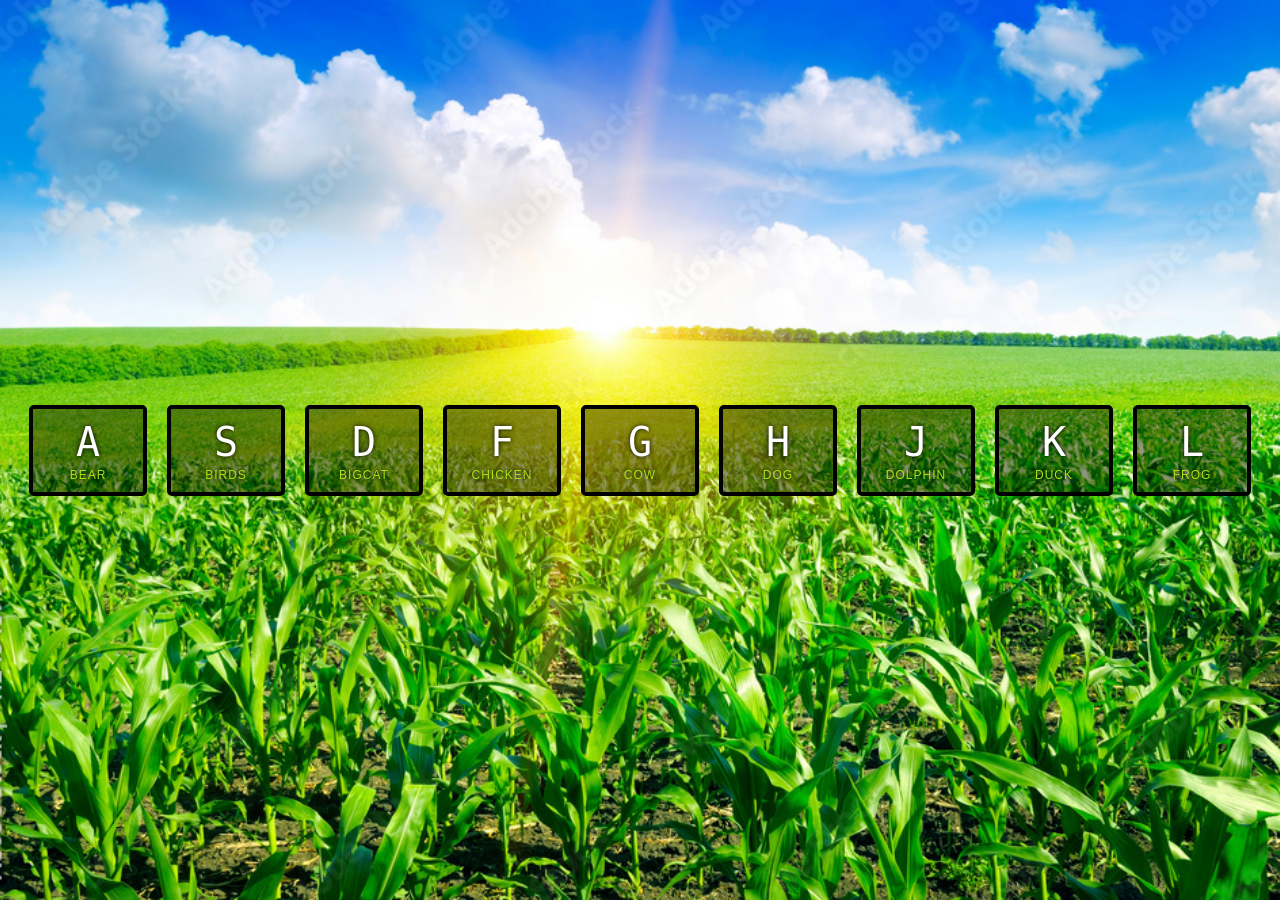
<file: 01 - JavaScript Animals Kit/index-START.html>
<!doctype html>
<html lang="en">
  <head>
    <meta charset="UTF-8" />
    <title>JS Animals Kit</title>
    <link rel="stylesheet" href="style.css" />
    <link rel="icon" href="https://fav.farm/👓" />
    <script src="./index.js" defer></script>
  </head>
  <body>
    <div class="keys">
      <div data-key="65" class="key">
        <kbd>A</kbd>
        <span class="sound">bear</span>
      </div>
      <div data-key="83" class="key">
        <kbd>S</kbd>
        <span class="sound">birds</span>
      </div>
      <div data-key="68" class="key">
        <kbd>D</kbd>
        <span class="sound">bigcat</span>
      </div>
      <div data-key="70" class="key">
        <kbd>F</kbd>
        <span class="sound">chicken</span>
      </div>
      <div data-key="71" class="key">
        <kbd>G</kbd>
        <span class="sound">cow</span>
      </div>
      <div data-key="72" class="key">
        <kbd>H</kbd>
        <span class="sound">dog</span>
      </div>
      <div data-key="74" class="key">
        <kbd>J</kbd>
        <span class="sound">dolphin</span>
      </div>
      <div data-key="75" class="key">
        <kbd>K</kbd>
        <span class="sound">duck</span>
      </div>
      <div data-key="76" class="key">
        <kbd>L</kbd>
        <span class="sound">frog</span>
      </div>
    </div>

    <audio data-key="65" src="sounds/bear.wav"></audio>
    <audio data-key="83" src="sounds/birds.wav"></audio>
    <audio data-key="68" src="sounds/bigcat.wav"></audio>
    <audio data-key="70" src="sounds/chicken.wav"></audio>
    <audio data-key="71" src="sounds/cow.wav"></audio>
    <audio data-key="72" src="sounds/dog.wav"></audio>
    <audio data-key="74" src="sounds/dolphin.wav"></audio>
    <audio data-key="75" src="sounds/duck.wav"></audio>
    <audio data-key="76" src="sounds/frog.wav"></audio>
  </body>
</html>
</file>
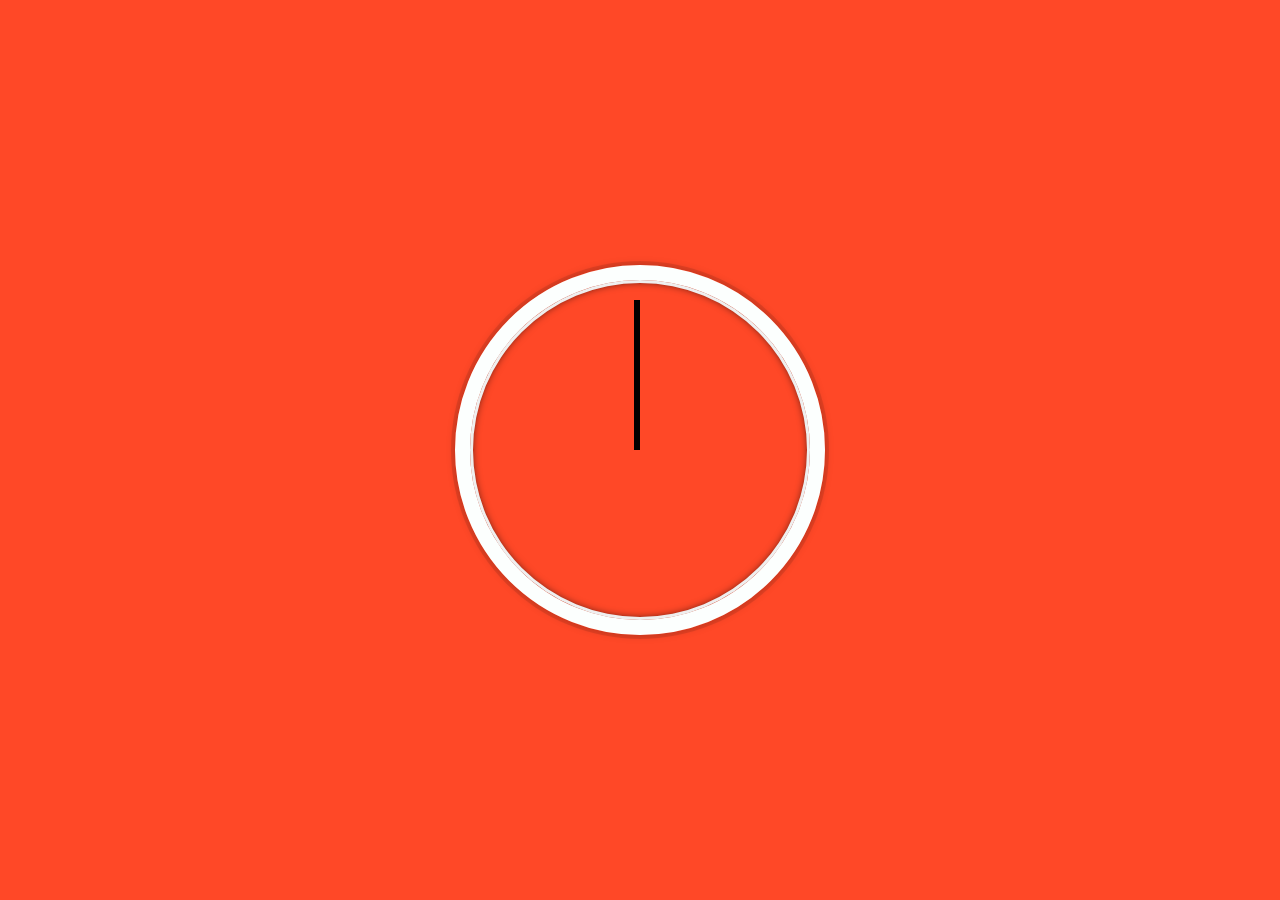
<file: 02 - JS and CSS Clock/index-START.html>
<!doctype html>
<html lang="en">
  <head>
    <meta charset="UTF-8" />
    <title>JS + CSS Clock</title>
    <link rel="icon" href="https://fav.farm/🕰️" />
    <script src="./script.js" defer></script>
  </head>
  <body>
    <div class="clock">
      <div class="clock-face">
        <div class="hand hour-hand"></div>
        <div class="hand min-hand"></div>
        <div class="hand second-hand"></div>
      </div>
    </div>

    <style>
      html {
        background-color: #ff4827;
        font-family: "helvetica neue";
        text-align: center;
        font-size: 10px;
      }

      body {
        margin: 0;
        font-size: 2rem;
        display: flex;
        flex: 1;
        min-height: 100vh;
        align-items: center;
      }

      .clock {
        width: 30rem;
        height: 30rem;
        border: 15px solid #fcfffe;
        border-radius: 50%;
        margin: 50px auto;
        position: relative;
        padding: 2rem;
        box-shadow:
          0 0 0 4px rgba(0, 0, 0, 0.1),
          inset 0 0 0 3px #efefef,
          inset 0 0 10px black,
          0 0 10px rgba(0, 0, 0, 0.2);
      }

      .clock-face {
        position: relative;
        width: 100%;
        height: 100%;
        transform: translateY(
          -3px
        ); /* account for the height of the clock hands */
        transform: rotate(90deg);
      }

      .hand {
        width: 50%;
        height: 6px;
        background: black;
        position: absolute;
        top: 50%;
        /* change the origin to the right center so it rotate around it */
        transform-origin: right;
        /* this following line causes the seconds analog to jitter to 180 degress when completing a full cycle*/
        /* transition: all 0.05s; */
        transition-timing-function: cubic-bezier(0.1, 2.7, 0.58, 1);
      }

      .hour-hand {
        width: 35%;
        left: 15%;
        background-color: black;
      }
    </style>
  </body>
</html>
</file>
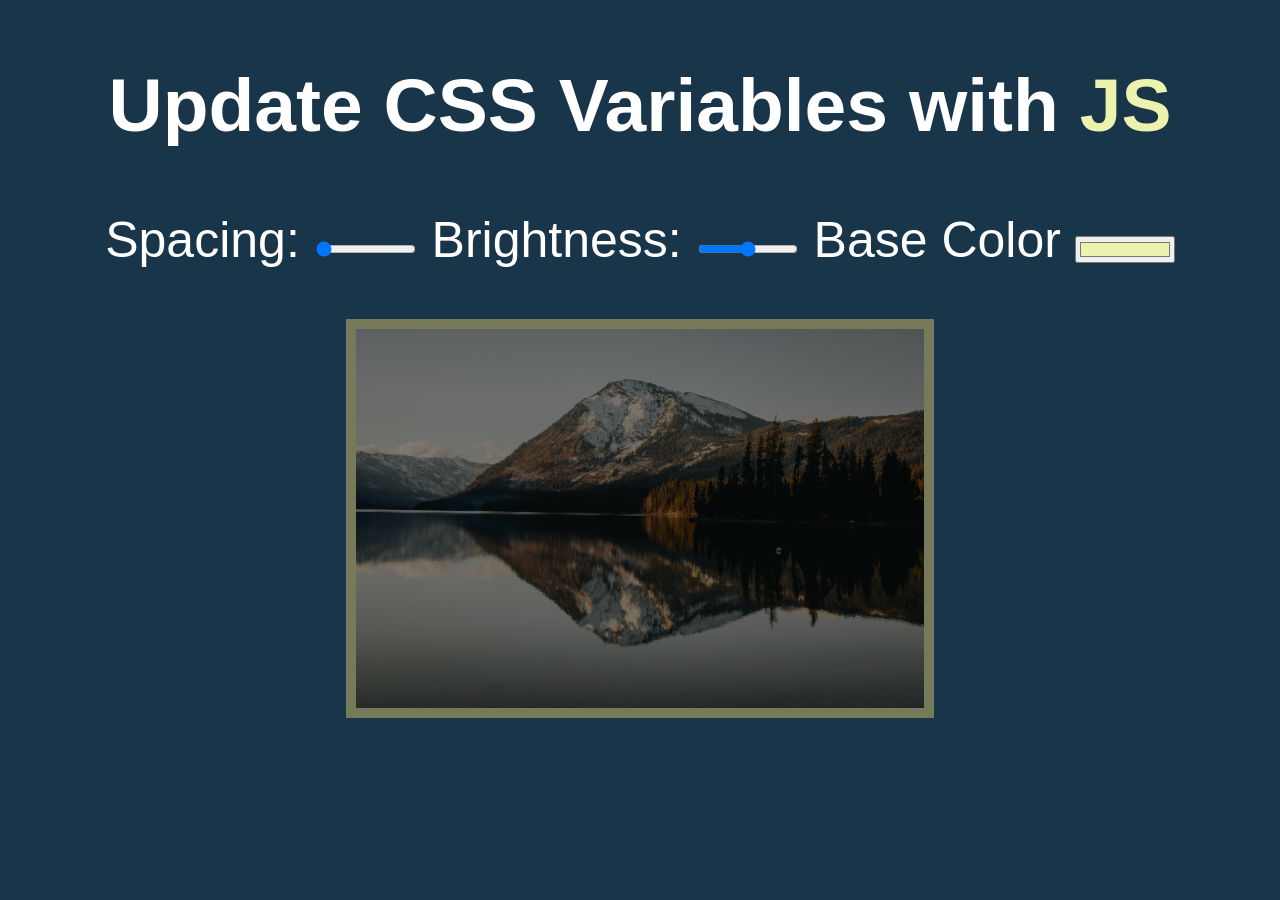
<file: 03 - CSS Variables/index-START.html>
<!doctype html>
<html lang="en">
  <head>
    <meta charset="UTF-8" />
    <title>Scoped CSS Variables and JS</title>
    <link rel="icon" href="https://fav.farm/❤️‍🔥" />
    <script src="./script.js" defer></script>
  </head>
  <body>
    <h2>Update CSS Variables with <span class="hl">JS</span></h2>

    <div class="controls">
      <label for="spacing">Spacing:</label>
      <input
        id="spacing"
        type="range"
        name="spacing"
        min="10"
        max="200"
        value="10"
        data-sizing="px"
      />

      <label for="brightness">Brightness:</label>
      <input
        id="brightness"
        type="range"
        name="brightness"
        min="0"
        max="100"
        value="50"
        data-sizing="%"
      />

      <label for="back-color">Base Color</label>
      <input id="back-color" type="color" name="back-color" value="#edf3af" />
    </div>

    <img src="./timo-wielink-5SdP5Vm8l1I-unsplash.jpg" />

    <style>
      :root {
        --back-color: #edf3af;
        --spacing: 10px;
        --brightness: 50%;
      }

      img {
        max-width: 45%;
        height: auto;
        display: block;
        margin: 0 auto;
        padding: var(--spacing);
        background: var(--back-color);
        filter: brightness(var(--brightness));
      }

      .hl {
        color: var(--back-color);
      }

      /*
      misc styles, nothing to do with CSS variables
      */

      body {
        text-align: center;
        background: #193549;
        color: white;
        font-family: "helvetica neue", sans-serif;
        font-weight: 100;
        font-size: 50px;
      }

      .controls {
        margin-bottom: 50px;
      }

      input {
        width: 100px;
      }
    </style>

    <script></script>
  </body>
</html>
</file>
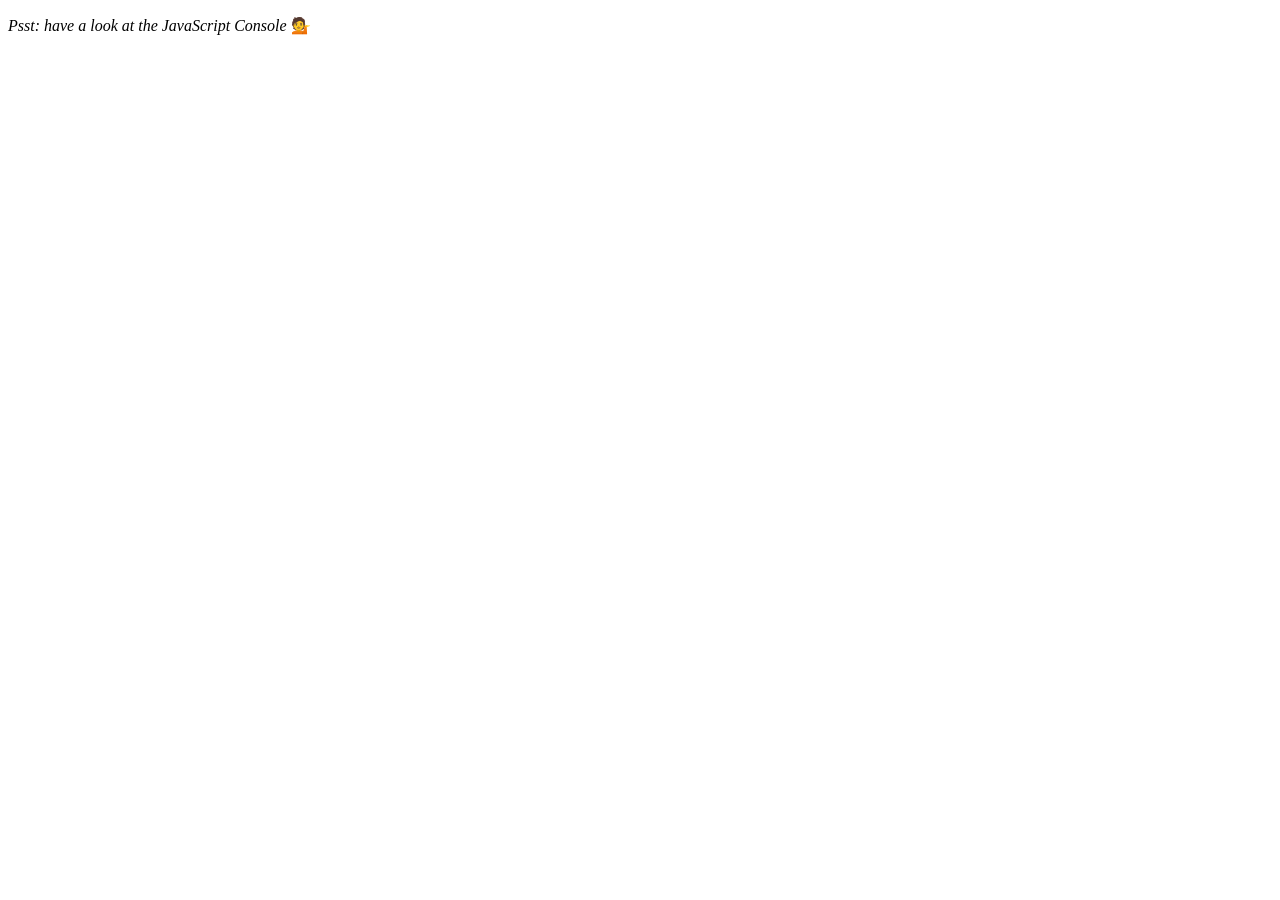
<file: 04 - Array Cardio Day 1/index-START.html>
<!doctype html>
<html lang="en">
  <head>
    <meta charset="UTF-8" />
    <title>Array Cardio 💪</title>
    <link rel="icon" href="https://fav.farm/🔥" />
  </head>
  <body>
    <p><em>Psst: have a look at the JavaScript Console</em> 💁</p>
    <script>
      // Get your shorts on - this is an array workout!
      // ## Array Cardio Day 1

      // Some data we can work with

      const inventors = [
        { first: "Albert", last: "Einstein", year: 1879, passed: 1955 },
        { first: "Isaac", last: "Newton", year: 1643, passed: 1727 },
        { first: "Galileo", last: "Galilei", year: 1564, passed: 1642 },
        { first: "Marie", last: "Curie", year: 1867, passed: 1934 },
        { first: "Johannes", last: "Kepler", year: 1571, passed: 1630 },
        { first: "Nicolaus", last: "Copernicus", year: 1473, passed: 1543 },
        { first: "Max", last: "Planck", year: 1858, passed: 1947 },
        { first: "Katherine", last: "Blodgett", year: 1898, passed: 1979 },
        { first: "Ada", last: "Lovelace", year: 1815, passed: 1852 },
        { first: "Sarah E.", last: "Goode", year: 1855, passed: 1905 },
        { first: "Lise", last: "Meitner", year: 1878, passed: 1968 },
        { first: "Hanna", last: "Hammarström", year: 1829, passed: 1909 },
      ];

      const people = [
        "Bernhard, Sandra",
        "Bethea, Erin",
        "Becker, Carl",
        "Bentsen, Lloyd",
        "Beckett, Samuel",
        "Blake, William",
        "Berger, Ric",
        "Beddoes, Mick",
        "Beethoven, Ludwig",
        "Belloc, Hilaire",
        "Begin, Menachem",
        "Bellow, Saul",
        "Benchley, Robert",
        "Blair, Robert",
        "Benenson, Peter",
        "Benjamin, Walter",
        "Berlin, Irving",
        "Benn, Tony",
        "Benson, Leana",
        "Bent, Silas",
        "Berle, Milton",
        "Berry, Halle",
        "Biko, Steve",
        "Beck, Glenn",
        "Bergman, Ingmar",
        "Black, Elk",
        "Berio, Luciano",
        "Berne, Eric",
        "Berra, Yogi",
        "Berry, Wendell",
        "Bevan, Aneurin",
        "Ben-Gurion, David",
        "Bevel, Ken",
        "Biden, Joseph",
        "Bennington, Chester",
        "Bierce, Ambrose",
        "Billings, Josh",
        "Birrell, Augustine",
        "Blair, Tony",
        "Beecher, Henry",
        "Biondo, Frank",
      ];

      // Array.prototype.filter()
      // 1. Filter the list of inventors for those who were born in the 1500's
      console.table(
        inventors.filter(
          (inventor) => inventor.year >= 1500 && inventor.year < 1600,
        ),
      );

      // Array.prototype.map()
      // 2. Give us an array of the inventors first and last names
      console.log(
        inventors.map((inventor) => `${inventor.first} ${inventor.last}`),
      );

      // Array.prototype.sort()
      // 3. Sort the inventors by birthdate, oldest to youngest
      console.table(inventors.sort((a, b) => (a.year > b.year ? 1 : -1)));

      // Array.prototype.reduce()
      // 4. How many years did all the inventors live all together?
      console.log(
        inventors.reduce((acc, curr) => acc + (curr.passed - curr.year), 0),
      );

      // 5. Sort the inventors by years lived
      console.table(
        inventors.sort((a, b) => {
          aLived = a.passed - a.year;
          bLived = b.passed - b.year;
          return bLived - aLived;
        }),
      );
      // 6. create a list of Boulevards in Paris that contain 'de' anywhere in the name
      // https://en.wikipedia.org/wiki/Category:Boulevards_in_Paris
      /*
      let parent = document.querySelector(".mw-category");
      let links = parent.querySelectorAll("a");
      const substring = "de";
      console.log(
        Array.from(links)
          .filter((link) => link.textContent.includes(substring))
          .map((link) => link.textContent),
      );
      */

      // 7. sort Exercise
      // Sort the people alphabetically by last name
      console.table(
        people.sort((a, b) => {
          aLast = a.split(",")[0].trim();
          bLast = b.split(",")[0].trim();
          return aLast > bLast ? 1 : -1;
        }),
      );

      // 8. Reduce Exercise
      // Sum up the instances of each of these
      const data = [
        "car",
        "car",
        "truck",
        "truck",
        "bike",
        "walk",
        "car",
        "van",
        "bike",
        "walk",
        "car",
        "van",
        "car",
        "truck",
      ];
      console.log(
        data.reduce((acc, curr) => {
          if (!acc[curr]) acc[curr] = 0;
          acc[curr]++;
          return acc;
        }, {}),
      );
    </script>
  </body>
</html>
</file>
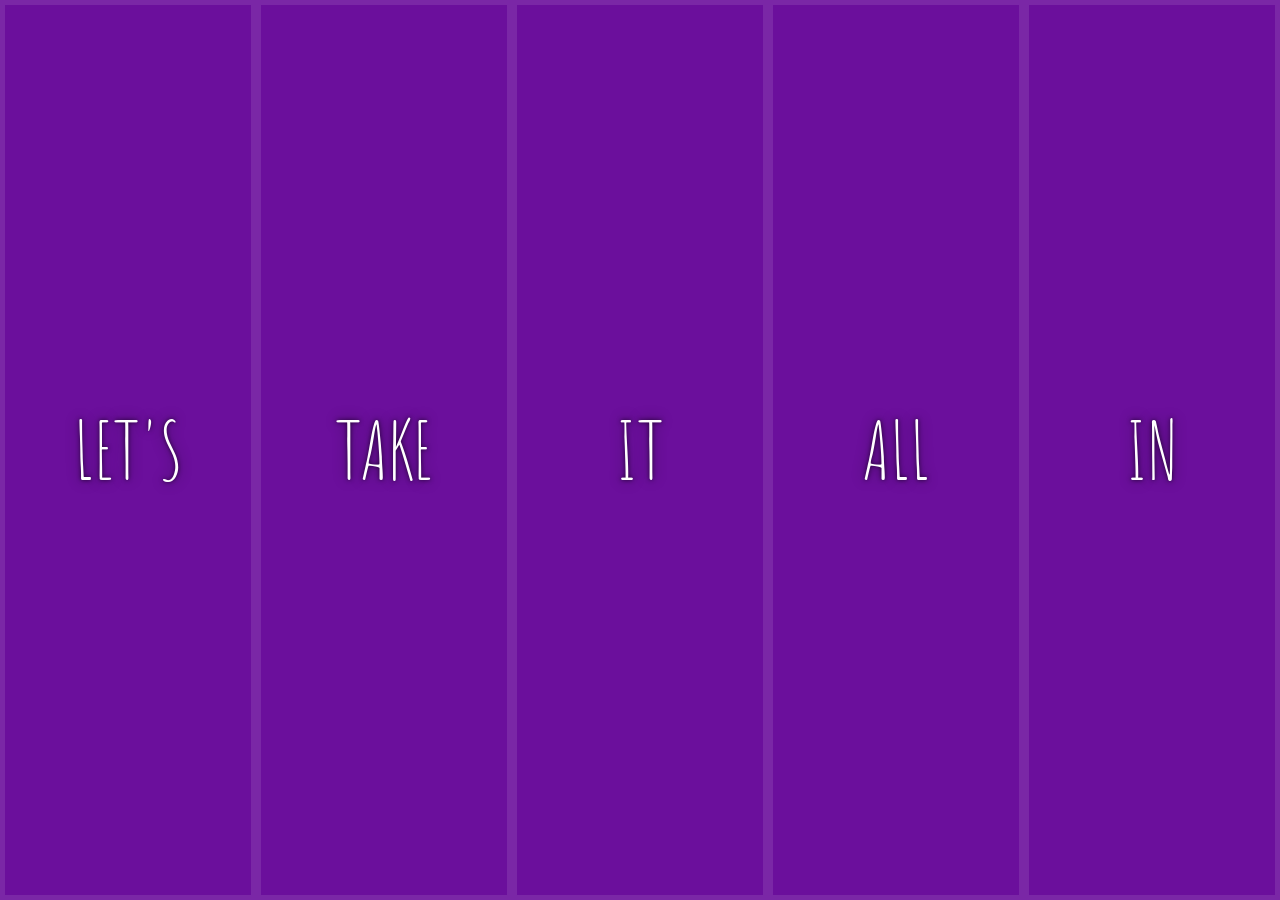
<file: 05 - Flex Panel Gallery/index-START.html>
<!doctype html>
<html lang="en">
  <head>
    <meta charset="UTF-8" />
    <title>Flex Panels 💪</title>
    <link
      href="https://fonts.googleapis.com/css?family=Amatic+SC"
      rel="stylesheet"
      type="text/css"
    />
    <link rel="icon" href="https://fav.farm/🔥" />
  </head>
  <body>
    <style>
      html {
        box-sizing: border-box;
        background: #ffc600;
        font-family: "helvetica neue";
        font-size: 20px;
        font-weight: 200;
      }

      body {
        margin: 0;
      }

      *,
      *:before,
      *:after {
        box-sizing: inherit;
      }

      .panels {
        min-height: 100vh;
        overflow: hidden;
        display: flex;
      }

      .panel {
        background: #6b0f9c;
        box-shadow: inset 0 0 0 5px rgba(255, 255, 255, 0.1);
        color: white;
        text-align: center;
        align-items: center;
        /* Safari transitionend event.propertyName === flex */
        /* Chrome + FF transitionend event.propertyName === flex-grow */
        transition:
          font-size 0.7s cubic-bezier(0.61, -0.19, 0.7, -0.11),
          flex 0.7s cubic-bezier(0.61, -0.19, 0.7, -0.11),
          background 0.2s;
        font-size: 20px;
        background-size: cover;
        background-position: center;
        display: flex;
        flex: 1;
        justify-content: center;
        align-items: center;
        flex-direction: column;
      }

      .panel1 {
        background-image: url("https://images.unsplash.com/photo-1500530855697-b586d89ba3ee?w=1500&h=1500&fit=crop");
      }

      .panel2 {
        background-image: url("https://images.unsplash.com/photo-1507525428034-b723cf961d3e?w=1500&h=1500&fit=crop");
      }

      .panel3 {
        background-image: url("https://images.unsplash.com/photo-1465188162913-8fb5709d6d57?w=1500&h=1500&fit=crop");
      }

      .panel4 {
        background-image: url("https://images.unsplash.com/photo-1470770841072-f978cf4d019e?w=1500&h=1500&fit=crop");
      }

      .panel5 {
        background-image: url("https://images.unsplash.com/photo-1501785888041-af3ef285b470?w=1500&h=1500&fit=crop");
      }

      /* Flex Items */
      .panel > * {
        margin: 0;
        width: 100%;
        transition: transform 0.5s;
        display: flex;
        flex: 1 0 auto;
        justify-content: center;
        align-items: center;
      }

      .panel > *:first-child {
        transform: translateY(-100%);
      }

      .panel.open-active > *:first-child {
        transform: translateY(0);
      }

      .panel > *:last-child {
        transform: translateY(100%);
      }

      .panel.open-active > *:last-child {
        transform: translateY(0);
      }

      .panel p {
        text-transform: uppercase;
        font-family: "Amatic SC", cursive;
        text-shadow:
          0 0 4px rgba(0, 0, 0, 0.72),
          0 0 14px rgba(0, 0, 0, 0.45);
        font-size: 2em;
      }

      .panel p:nth-child(2) {
        font-size: 4em;
      }

      .panel.open {
        font-size: 40px;
        flex: 5;
      }
    </style>

    <div class="panels">
      <div class="panel panel1">
        <p>Hey</p>
        <p>Let's</p>
        <p>Dance</p>
      </div>
      <div class="panel panel2">
        <p>Give</p>
        <p>Take</p>
        <p>Receive</p>
      </div>
      <div class="panel panel3">
        <p>Experience</p>
        <p>It</p>
        <p>Today</p>
      </div>
      <div class="panel panel4">
        <p>Give</p>
        <p>All</p>
        <p>You can</p>
      </div>
      <div class="panel panel5">
        <p>Life</p>
        <p>In</p>
        <p>Motion</p>
      </div>
    </div>

    <script>
      const panels = document.querySelectorAll(".panel");
      function toggleOpen() {
        this.classList.toggle("open");
      }

      function toggleActive(e) {
        if (e.propertyName.includes("flex"))
          this.classList.toggle("open-active");
      }

      panels.forEach((panel) => panel.addEventListener("click", toggleOpen));
      panels.forEach((panel) =>
        panel.addEventListener("transitionend", toggleActive),
      );
    </script>
  </body>
</html>
</file>
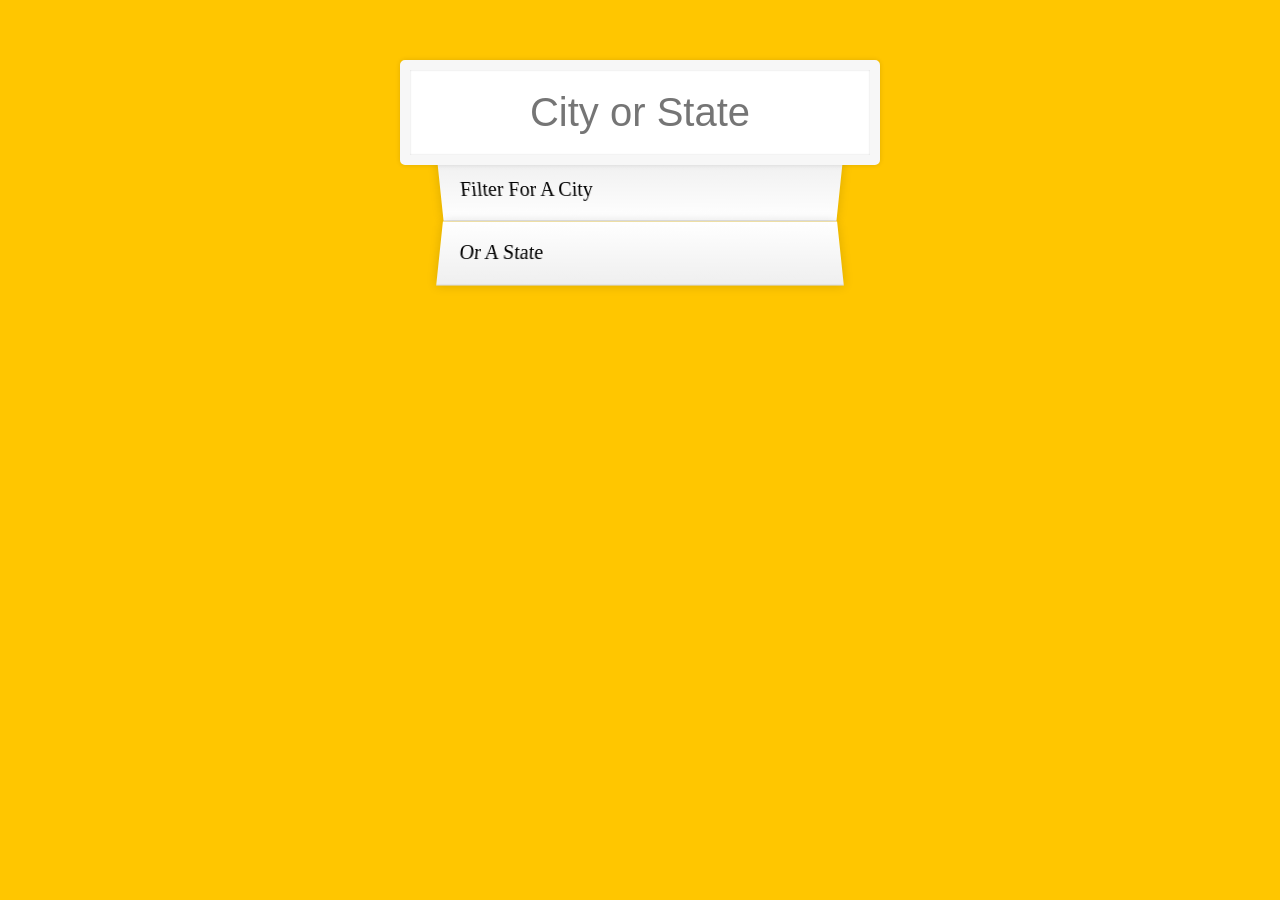
<file: 06 - Type Ahead/index-START.html>
<!doctype html>
<html lang="en">
  <head>
    <meta charset="UTF-8" />
    <title>Type Ahead 👀</title>
    <link rel="stylesheet" href="style.css" />
    <link rel="icon" href="https://fav.farm/🔥" />
  </head>
  <body>
    <form class="search-form">
      <input type="text" id="search" placeholder="City or State" />
      <ul class="suggestions">
        <li>Filter for a city</li>
        <li>or a state</li>
      </ul>
    </form>
    <script>
      const endpoint =
        "https://raw.githubusercontent.com/lutangar/cities.json/refs/heads/master/cities.json";

      let cities = [];
      fetch(endpoint)
        .then((res) => res.json())
        .then((data) => (cities = data));

      function findMatches(cityToMatch, cities) {
        const regex = new RegExp(cityToMatch, "gi");
        return cities.filter((city) => city.name.match(regex)).slice(0, 100);
      }

      function displayMatches() {
        const matches = findMatches(this.value, cities);
        const suggestions = document.querySelector(".suggestions");
        const html = matches
          .map((city) => {
            const regex = new RegExp(this.value, "gi");
            const cityName = city.name.replace(
              regex,
              `<span class="hl">${this.value}</span>`,
            );
            return `
                  <li>
            <span class="name">${cityName}</span>
            <span class="population">lat: ${city.lat}</span>
            <span class="population">lng: ${city.lng}</span>
            </li>
                  `;
          })
          .join("");
        suggestions.innerHTML = html;
      }

      const input = document.querySelector("#search");
      input.addEventListener("change", displayMatches);
      input.addEventListener("keyup", displayMatches);
    </script>
  </body>
</html>
</file>
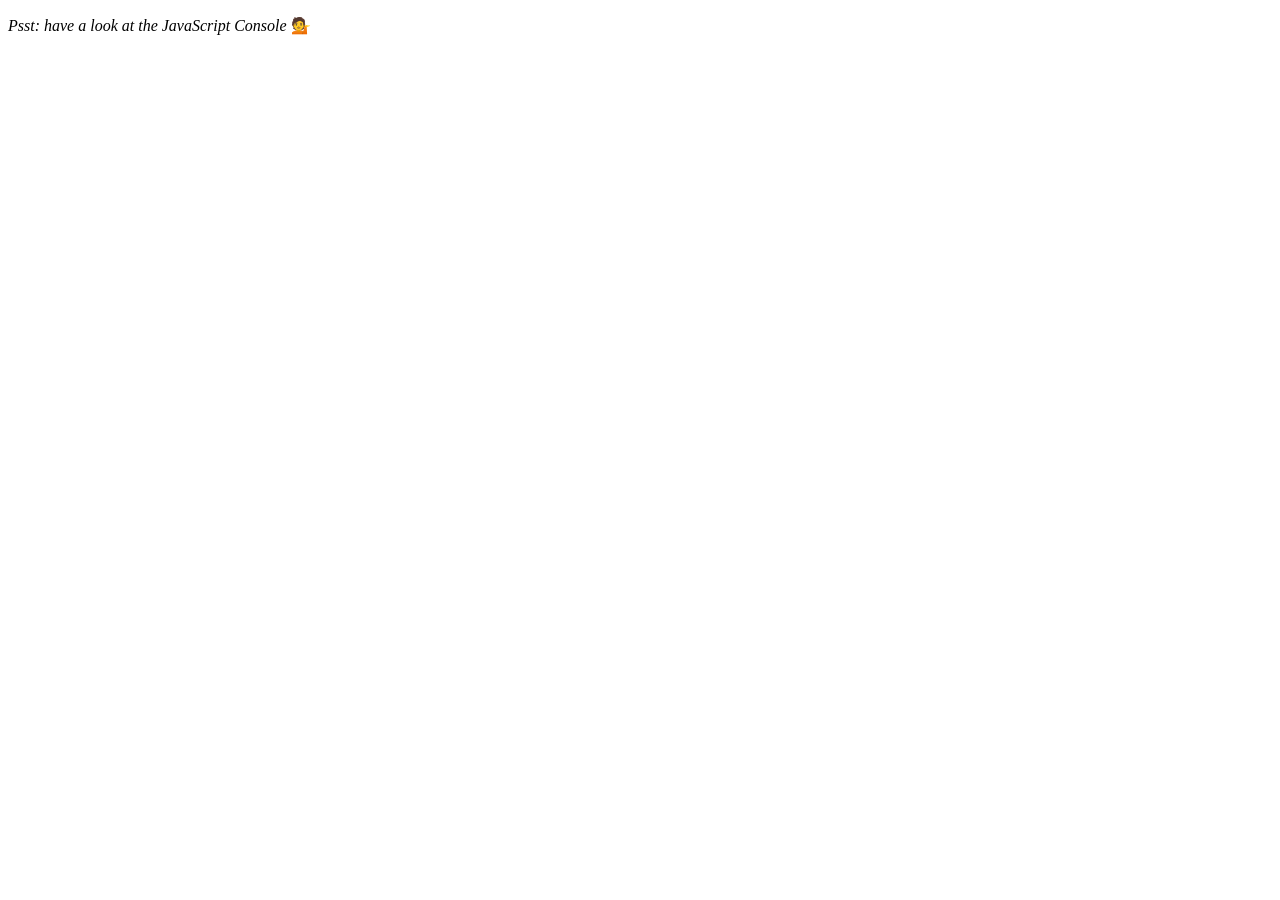
<file: 07 - Array Cardio Day 2/index-FINISHED.html>
<!DOCTYPE html>
<html lang="en">
<head>
  <meta charset="UTF-8">
  <title>Array Cardio 💪💪</title>
  <link rel="icon" href="https://fav.farm/✅" />
</head>
<body>
  <p><em>Psst: have a look at the JavaScript Console</em> 💁</p>
  <script>
    // ## Array Cardio Day 2

    const people = [
      { name: 'Wes', year: 1988 },
      { name: 'Kait', year: 1986 },
      { name: 'Irv', year: 1970 },
      { name: 'Lux', year: 2015 }
    ];

    const comments = [
      { text: 'Love this!', id: 523423 },
      { text: 'Super good', id: 823423 },
      { text: 'You are the best', id: 2039842 },
      { text: 'Ramen is my fav food ever', id: 123523 },
      { text: 'Nice Nice Nice!', id: 542328 }
    ];

    // Some and Every Checks
    // Array.prototype.some() // is at least one person 19?
    // const isAdult = people.some(function(person) {
    //   const currentYear = (new Date()).getFullYear();
    //   if(currentYear - person.year >= 19) {
    //     return true;
    //   }
    // });

    const isAdult = people.some(person => ((new Date()).getFullYear()) - person.year >= 19);

    console.log({isAdult});
    // Array.prototype.every() // is everyone 19?

    const allAdults = people.every(person => ((new Date()).getFullYear()) - person.year >= 19);
    console.log({allAdults});

    // Array.prototype.find()
    // Find is like filter, but instead returns just the one you are looking for
    // find the comment with the ID of 823423


    const comment = comments.find(comment => comment.id === 823423);

    console.log(comment);

    // Array.prototype.findIndex()
    // Find the comment with this ID
    // delete the comment with the ID of 823423
    const index = comments.findIndex(comment => comment.id === 823423);
    console.log(index);

    // comments.splice(index, 1);

    const newComments = [
      ...comments.slice(0, index),
      ...comments.slice(index + 1)
    ];

  </script>
</body>
</html>
</file>
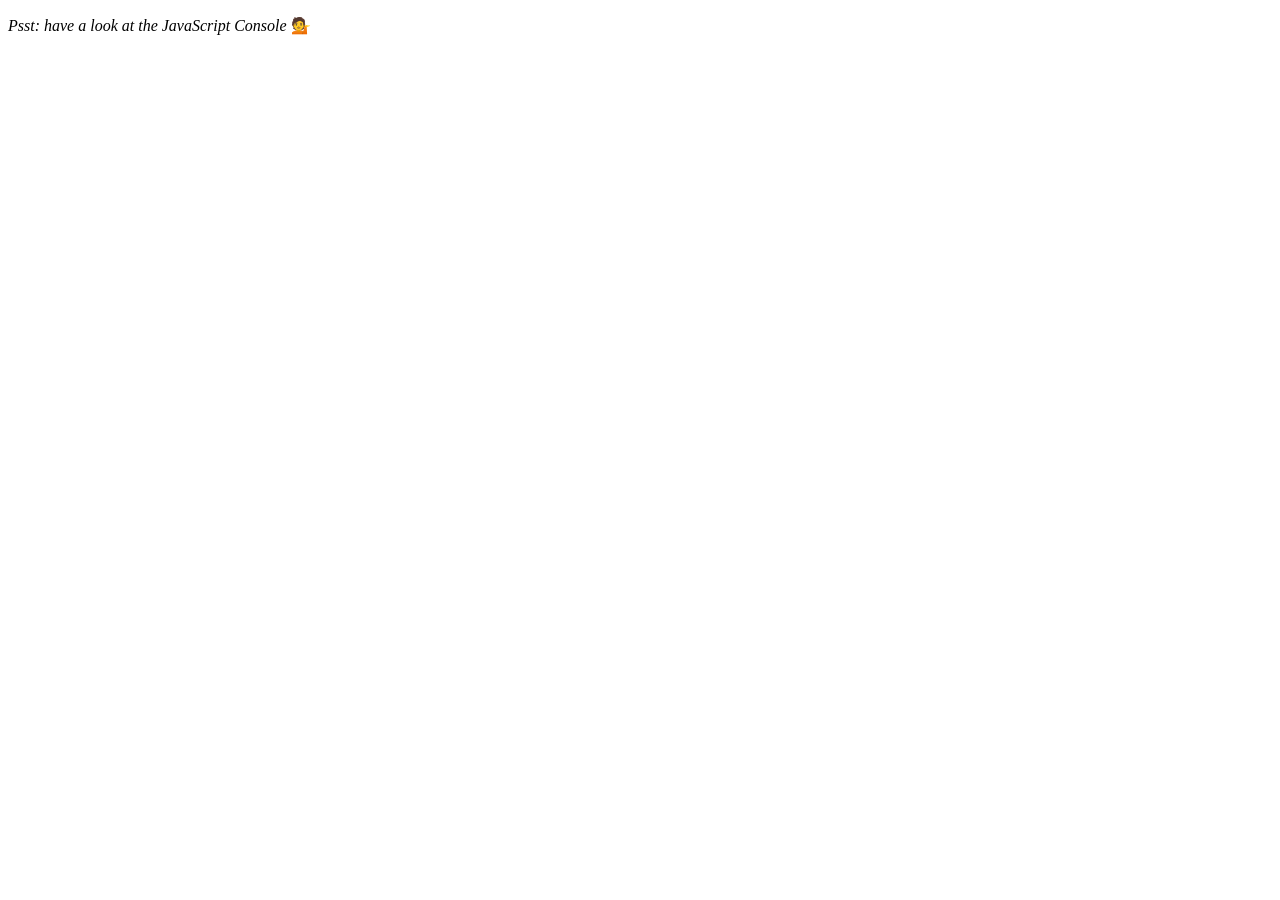
<file: 07 - Array Cardio Day 2/index-START.html>
<!doctype html>
<html lang="en">
  <head>
    <meta charset="UTF-8" />
    <title>Array Cardio 💪💪</title>
    <link rel="icon" href="https://fav.farm/🔥" />
  </head>
  <body>
    <p><em>Psst: have a look at the JavaScript Console</em> 💁</p>
    <script>
      // ## Array Cardio Day 2

      const people = [
        { name: "Wes", year: 1988 },
        { name: "Kait", year: 1986 },
        { name: "Irv", year: 1970 },
        { name: "Lux", year: 2015 },
      ];

      const comments = [
        { text: "Love this!", id: 523423 },
        { text: "Super good", id: 823423 },
        { text: "You are the best", id: 2039842 },
        { text: "Ramen is my fav food ever", id: 123523 },
        { text: "Nice Nice Nice!", id: 542328 },
      ];

      // Some and Every Checks
      // Array.prototype.some() // is at least one person 19 or older?
      const isAdult = people.some(
        (person) => new Date().getFullYear() - person.year >= 19,
      );
      console.log({ isAdult });

      // Array.prototype.every() // is everyone 19 or older?
      const isEveryoneAdult = people.every(
        (person) => new Date().getFullYear() - person.year >= 19,
      );
      console.log({ isEveryoneAdult });

      // Array.prototype.find()
      // Find is like filter, but instead returns just the one you are looking for
      // find the comment with the ID of 823423
      const comment = comments.find((comment) => comment.id === 823423).text;
      console.log(comment);

      // Array.prototype.findIndex()
      // Find the comment with this ID
      // delete the comment with the ID of 823423
      comments.splice(
        comments.findIndex((comment) => comment.id === 823423),
        1,
      );
      console.table(comments);
    </script>
  </body>
</html>
</file>
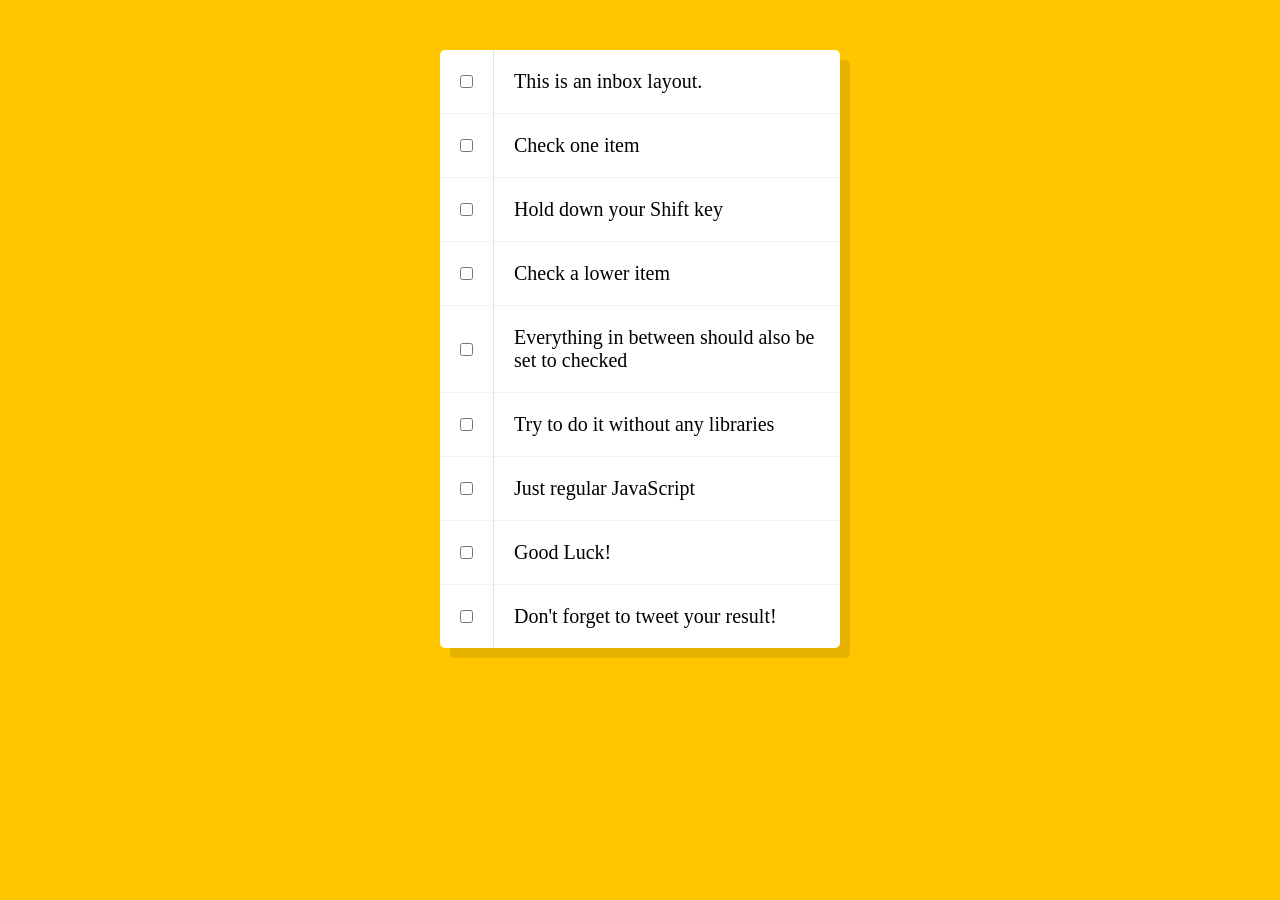
<file: 10 - Hold Shift and Check Checkboxes/index-START.html>
<!doctype html>
<html lang="en">
  <head>
    <meta charset="UTF-8" />
    <title>Hold Shift to Check Multiple Checkboxes</title>
    <link rel="icon" href="https://fav.farm/🔥" />
  </head>
  <body>
    <style>
      html {
        font-family: sans-serif;
        background: #ffc600;
      }

      .inbox {
        max-width: 400px;
        margin: 50px auto;
        background: white;
        border-radius: 5px;
        box-shadow: 10px 10px 0 rgba(0, 0, 0, 0.1);
      }

      .item {
        display: flex;
        align-items: center;
        border-bottom: 1px solid #f1f1f1;
      }

      .item:last-child {
        border-bottom: 0;
      }

      input:checked + p {
        background: #f9f9f9;
        text-decoration: line-through;
      }

      input[type="checkbox"] {
        margin: 20px;
      }

      p {
        margin: 0;
        padding: 20px;
        transition: background 0.2s;
        flex: 1;
        font-family: "helvetica neue";
        font-size: 20px;
        font-weight: 200;
        border-left: 1px solid #d1e2ff;
      }
    </style>
    <!--
   The following is a common layout you would see in an email client.

   When a user clicks a checkbox, holds Shift, and then clicks another checkbox a few rows down, all the checkboxes inbetween those two checkboxes should be checked.

  -->
    <div class="inbox">
      <div class="item">
        <input type="checkbox" />
        <p>This is an inbox layout.</p>
      </div>
      <div class="item">
        <input type="checkbox" />
        <p>Check one item</p>
      </div>
      <div class="item">
        <input type="checkbox" />
        <p>Hold down your Shift key</p>
      </div>
      <div class="item">
        <input type="checkbox" />
        <p>Check a lower item</p>
      </div>
      <div class="item">
        <input type="checkbox" />
        <p>Everything in between should also be set to checked</p>
      </div>
      <div class="item">
        <input type="checkbox" />
        <p>Try to do it without any libraries</p>
      </div>
      <div class="item">
        <input type="checkbox" />
        <p>Just regular JavaScript</p>
      </div>
      <div class="item">
        <input type="checkbox" />
        <p>Good Luck!</p>
      </div>
      <div class="item">
        <input type="checkbox" />
        <p>Don't forget to tweet your result!</p>
      </div>
    </div>

    <script>
      const boxes = [
        ...document.querySelectorAll("input[type][type=checkbox]"),
      ];
      let lastChecked = null;
      let shiftDown = false;

      function checkBetween(idx) {
        console.log(`last is ${lastChecked} and current is ${idx}`);
        const bigger = Math.max(idx, lastChecked);
        const lesser = idx + lastChecked - bigger;
        const between = boxes.slice(lesser, bigger);
        between.forEach((box) => (box.checked = true));
      }

      console.log(boxes);
      boxes.forEach((box, idx) => {
        box.addEventListener("change", (e) => {
          if (shiftDown) {
            checkBetween(idx);
          }
          lastChecked = idx;
        });
      });

      window.addEventListener("keydown", (e) => {
        if (e.key === "Shift") {
          shiftDown = true;
        }
      });

      window.addEventListener("keyup", (e) => {
        if (e.key === "Shift") {
          shiftDown = false;
        }
      });
    </script>
  </body>
</html>
</file>
<file: 01 - JavaScript Animals Kit/style.css>
html {
  font-size: 10px;
  background: url("./background.jpg") bottom center;
  background-size: cover;
}

body,
html {
  margin: 0;
  padding: 0;
  font-family: sans-serif;
}

.keys {
  display: flex;
  flex: 1;
  min-height: 100vh;
  align-items: center;
  justify-content: center;
}

.key {
  border: 0.4rem solid black;
  border-radius: 0.5rem;
  margin: 1rem;
  font-size: 1.5rem;
  padding: 1rem 0.5rem;
  transition: all 0.5s ease;
  width: 10rem;
  text-align: center;
  color: white;
  background: rgba(0, 0, 0, 0.4);
  text-shadow: 0 0 0.5rem black;
}

.playing {
  transform: scale(1.1);
  border-color: #ace310;
  box-shadow: 0 0 1rem #018904;
}

kbd {
  display: block;
  font-size: 4rem;
}

.sound {
  font-size: 1.2rem;
  text-transform: uppercase;
  letter-spacing: 0.1rem;
  color: #ace310;
}
</file>
<file: 06 - Type Ahead/style.css>
html {
  box-sizing: border-box;
  background: #ffc600;
  font-family: "helvetica neue";
  font-size: 20px;
  font-weight: 200;
}

*,
*:before,
*:after {
  box-sizing: inherit;
}

input {
  width: 100%;
  padding: 20px;
}

.search-form {
  max-width: 400px;
  margin: 50px auto;
}

#search {
  margin: 0;
  text-align: center;
  outline: 0;
  border: 10px solid #f7f7f7;
  width: 120%;
  left: -10%;
  position: relative;
  top: 10px;
  z-index: 2;
  border-radius: 5px;
  font-size: 40px;
  box-shadow:
    0 0 5px rgba(0, 0, 0, 0.12),
    inset 0 0 2px rgba(0, 0, 0, 0.19);
}

.suggestions {
  margin: 0;
  padding: 0;
  position: relative;
  /*perspective: 20px;*/
}

.suggestions li {
  background: white;
  list-style: none;
  border-bottom: 1px solid #d8d8d8;
  box-shadow: 0 0 10px rgba(0, 0, 0, 0.14);
  margin: 0;
  padding: 20px;
  transition: background 0.2s;
  display: flex;
  justify-content: space-between;
  text-transform: capitalize;
}

.suggestions li:nth-child(even) {
  transform: perspective(100px) rotateX(3deg) translateY(2px) scale(1.001);
  background: linear-gradient(to bottom, #ffffff 0%, #efefef 100%);
}

.suggestions li:nth-child(odd) {
  transform: perspective(100px) rotateX(-3deg) translateY(3px);
  background: linear-gradient(to top, #ffffff 0%, #efefef 100%);
}

span.population {
  font-size: 15px;
}

.hl {
  background: #ffc600;
}
</file>
